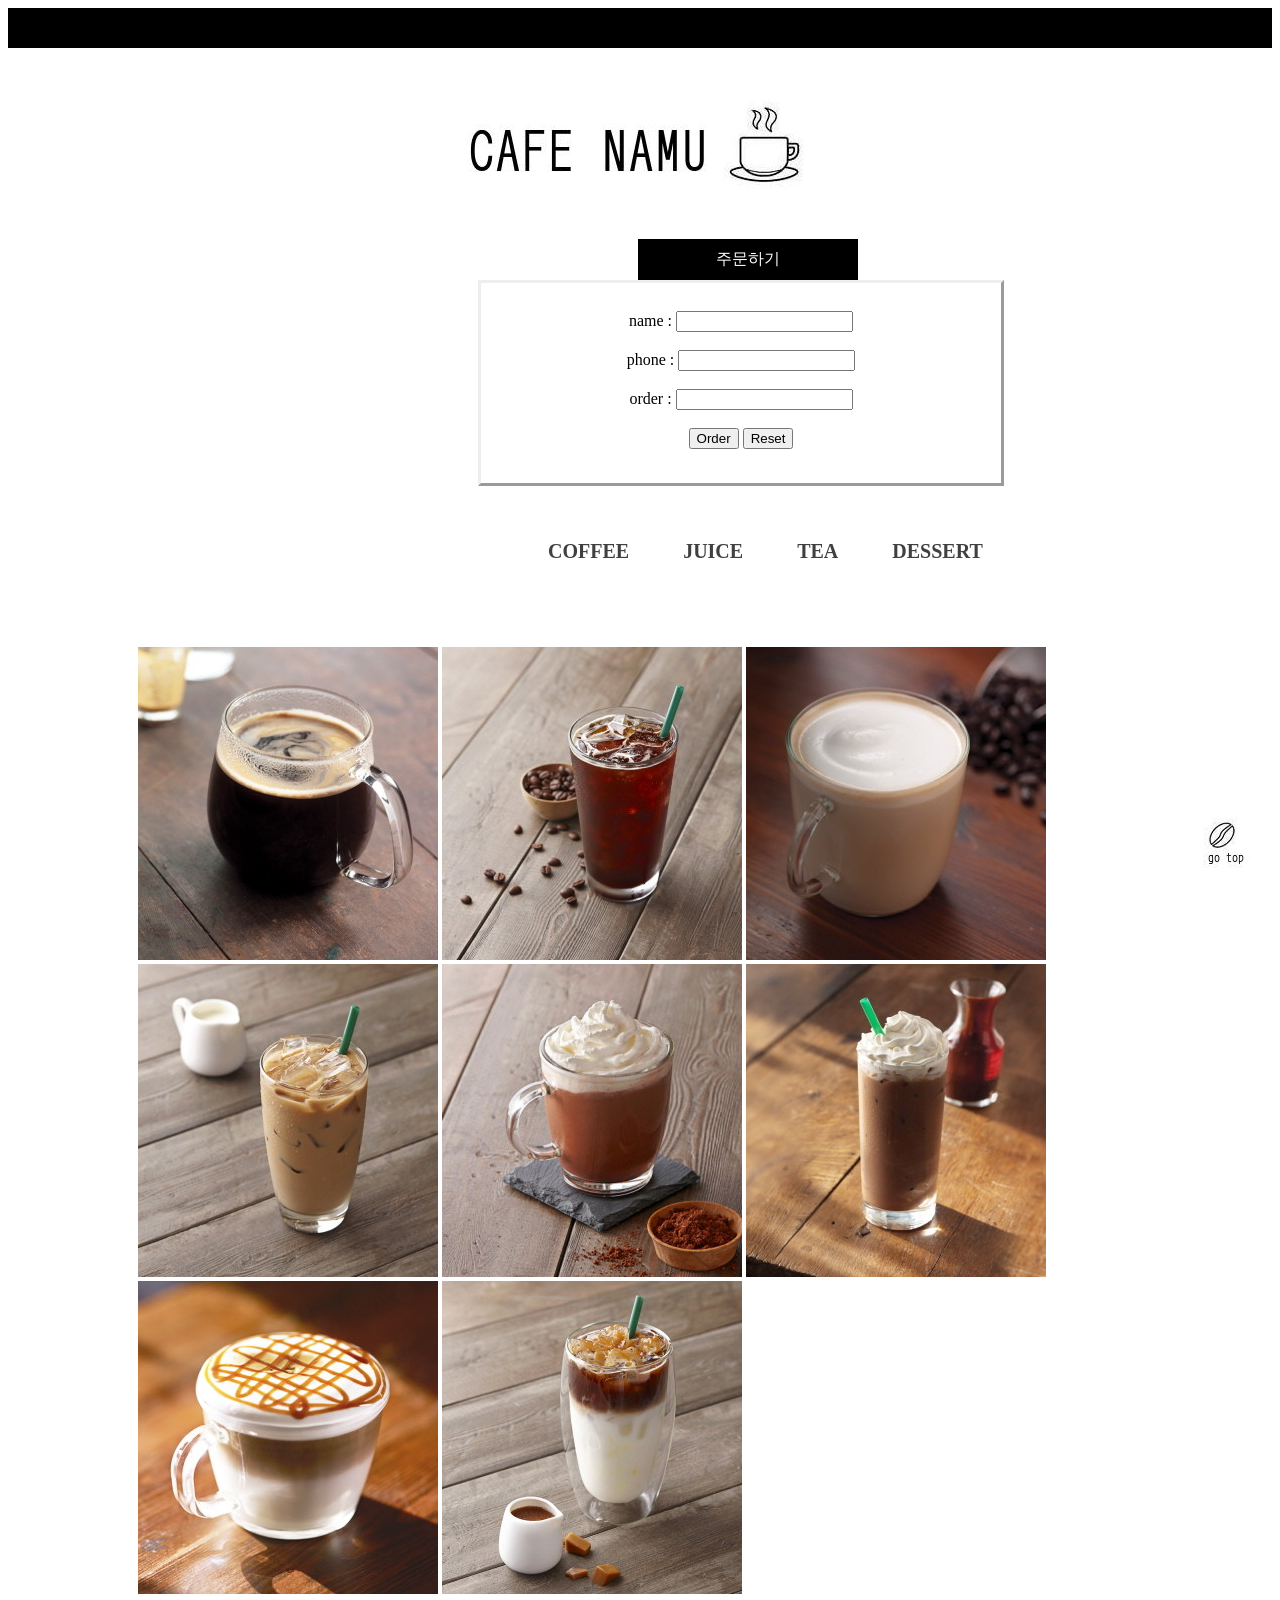
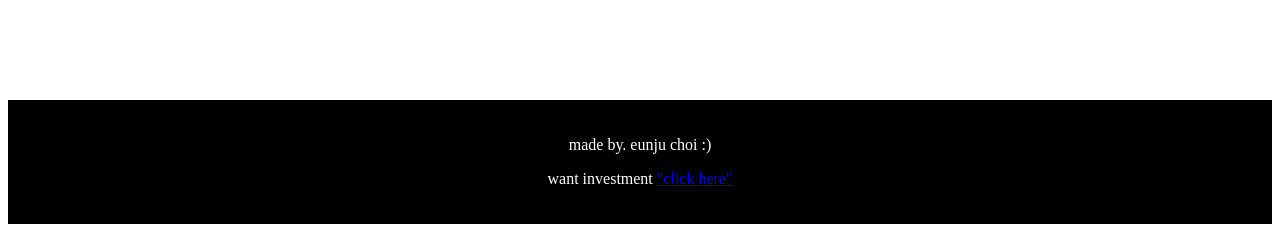
<file: index.html>
<!DOCTYPE html>
<html>
	<meta charset="UTF-8">
<head>
	<title>CAFE NAMU</title>
	<link rel="stylesheet" type="text/css" href="main.css">
	<link rel="stylesheet" type="text/css" href="nav.css">
	<link rel="stylesheet" type="text/css" href="p.css">
<script type="text/javascript" src="http://code.jquery.com/jquery-2.2.3.min.js"></script>
<style>
	#juice_panel{display:none;}
	#tea_panel{display:none;}
	#dessert_panel{display:none;}
	#demo-1 {display:none;}
</style>
</head>
<body>
	<div class="line">
	</div>
	<a id="head"></a>
	<a href="#top"><img src="gotop.jpg"style="z-index:10px; position:fixed; bottom:30px; right:30px;"></a>
	<audio loop autoplay>
		<source src="music.mp3" type="audio/mpeg">
	</audio>
	<div>
	</div>
	<br><br>
	<div class="logo">
	</div>
	<div class="want_order">
	<div > 주문하기 </div> </div>
	<div class="order">
	<form >
		<br>
		name : <input type="text" name="myname" required><br><br>
		phone : <input type="tel" name="myphone" maxlength="11" required><br><br>
		order : <input type="text" name="order" required><br><br>
		<button type="submit">Order</button>
		<button type="reset">Reset</button>
	</from>
	</div>
	<br>
	<div class="menu">
		<ul>
			<li><a href="#coffe" id ="coffe_flip">COFFEE</a></li>
			<li><a href="#juice" id="juice_flip">JUICE</a></li>
			<li><a href="#tea" id="tea_flip">TEA</a></li>
			<li><a href="#dessert" id="dessert_flip">DESSERT</a></li>
		</ul>
	</div>
	<br>
	<div id="coffe">
	<div class="list" id="coffe_panel">
		<img src="americano_hot.jpg" id="americano_click">
		<img src="americano_cold.jpg" id="americano2_click">
		<img src="latte_hot.jpg" id="latte_click">
		<img src="latte_ice.jpg" id="latte2_click">
		<img src="mocha.jpg" id="mocha_click">
		<img src="mocha_ice.jpg" id="mocha2_click">
		<img src="caramel.jpg" id="caramel_click">
		<img src="caramel_ice.jpg" id="caramel2_click">
	</div>	</div>
	<div id="juice">
	<div class="list" id="juice_panel">
		<img src="berry_yogurt.jpg" id="blueberry_click">
		<img src="mango.jpg" id="mango_click">
		<img src="greentea_banana.jpg" id="shake_click">
		<img src="strawberry_yogurt.jpg" id="strawberry_click">
	</div>	</div>
	<div id="tea">
	<div class="list" id="tea_panel">
		<img src="chi.jpg" id="chi_click">
		<img src="greentea.jpg" id="greentea_click">
		<img src="honey_black.jpg" id="honey_click">
		<img src="ulgray.jpg" id="ulgray_click">
		<img src="malcha_mint.jpg" id="malcha_click">
		<img src="fashion.jpg" id="fashion_click">
		<img src="hozi.jpg" id="hozi_click">
		<img src="greentea_ice.jpg" id="greentea_ice_click">
	</div>	</div>
	<div id="dessert">
	<div class="list" id="dessert_panel">
		<img src="muffine_blueberry.jpg" id="muffine_blueberry_click">
		<img src="muffine_chocolate.jpg" id="muffine_chocolate_click">
		<img src="potato_bagle.jpg" id="potato_click">
		<img src="cheese_bagle.jpg" id="cheese_click">
		<img src="tiramisu.jpg" id="tiramisu_click">
		<img src="blueberry_cake.jpg" id="blueberry_cake_click">
		<img src="creamcheese_cake.jpg" id="creamcheese_cake_click">
		<img src="castella.jpg" id="castella_click">
	</div>	</div>

	<br><br>

	<br><br>
	<div class="line">
	<p class="made">made by. eunju choi :)</p>
	<p class="made">want investment <a href="http://www.facebook.com/abcdoko" target="_blank">"click here"</a>
	</div>
	<script type="text/javascript" src="menu_slide.js"></script>
	<script type="text/javascript" src="menu_value.js"></script>
</body>
</html>
</file>
<file: main.css>
div.logo{
	margin:5px;
	position:static;
	height:120px;
	background-image:url(logo.jpg);
	background-position:center;
	background-repeat:no-repeat;
	
}

div.menu{
	position:relative;
}

div.list{
	padding:30px;
	margin-left:100px;
}

div.order{
	border-style:outset;
	height:180px;
	width:500px;
	padding:10px;
	margin-left:470px;
}
.line{
	background-color:black;
	padding:20px;
}

div.want_order{
	text-align:center;
	background-color:black;
	color:white;
	padding:10px;
	width:200px;
	margin-left:630px;
	margin-top:30px;
}
</file>
<file: nav.css>
ul {
	margin-left:480px;
}
li {
	display:inline;
	height:100px;
	font-family:Nanum Gothic, serif;
	font-weight:600;
}
li a{
	display:inline-block;
	text-align:center;
	color:#404040;
	font-size:20px;
	text-decoration:none;

	padding-top:20px;
	padding-left:20px;
	padding-right:30px;
	padding-bottom:20px;
	}

li a:hover {
	background-image:url('hover_icon.png');
	background-repeat:no-repeat;
}
</file>
<file: p.css>
h1{
	text-align:center;
}

form{
	text-align:center;
}

a.gotop{
	position:fixed;
	bottom:30px;
	right:20px;
}
p.made{
	color:white;
	text-align:center;
}

a.visited{
	color:red;
	text-decoration:none;
}
</file>
